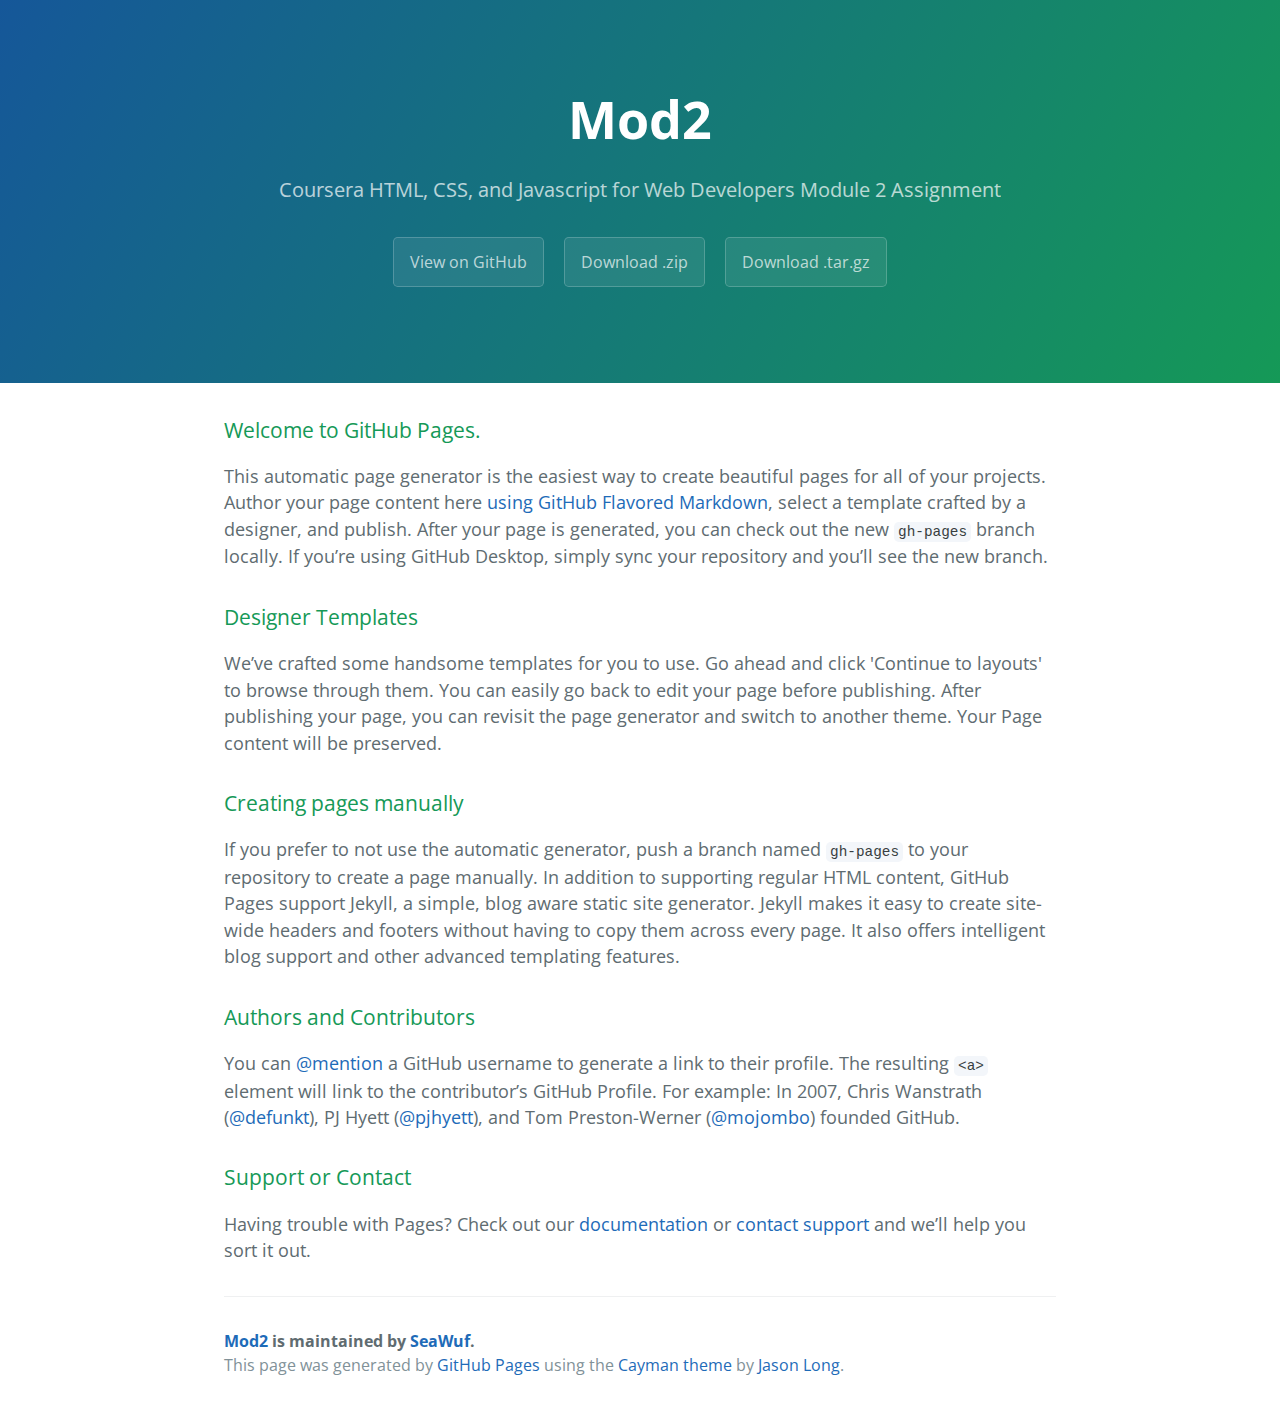
<file: index.html>
<!DOCTYPE html>
<html lang="en-us">
  <head>
    <meta charset="UTF-8">
    <title>Mod2 by SeaWuf</title>
    <meta name="viewport" content="width=device-width, initial-scale=1">
    <link rel="stylesheet" type="text/css" href="stylesheets/normalize.css" media="screen">
    <link href='https://fonts.googleapis.com/css?family=Open+Sans:400,700' rel='stylesheet' type='text/css'>
    <link rel="stylesheet" type="text/css" href="stylesheets/stylesheet.css" media="screen">
    <link rel="stylesheet" type="text/css" href="stylesheets/github-light.css" media="screen">
  </head>
  <body>
    <section class="page-header">
      <h1 class="project-name">Mod2</h1>
      <h2 class="project-tagline">Coursera HTML, CSS, and Javascript for Web Developers Module 2 Assignment</h2>
      <a href="https://github.com/SeaWuf/mod2" class="btn">View on GitHub</a>
      <a href="https://github.com/SeaWuf/mod2/zipball/master" class="btn">Download .zip</a>
      <a href="https://github.com/SeaWuf/mod2/tarball/master" class="btn">Download .tar.gz</a>
    </section>

    <section class="main-content">
      <h3>
<a id="welcome-to-github-pages" class="anchor" href="#welcome-to-github-pages" aria-hidden="true"><span aria-hidden="true" class="octicon octicon-link"></span></a>Welcome to GitHub Pages.</h3>

<p>This automatic page generator is the easiest way to create beautiful pages for all of your projects. Author your page content here <a href="https://guides.github.com/features/mastering-markdown/">using GitHub Flavored Markdown</a>, select a template crafted by a designer, and publish. After your page is generated, you can check out the new <code>gh-pages</code> branch locally. If you’re using GitHub Desktop, simply sync your repository and you’ll see the new branch.</p>

<h3>
<a id="designer-templates" class="anchor" href="#designer-templates" aria-hidden="true"><span aria-hidden="true" class="octicon octicon-link"></span></a>Designer Templates</h3>

<p>We’ve crafted some handsome templates for you to use. Go ahead and click 'Continue to layouts' to browse through them. You can easily go back to edit your page before publishing. After publishing your page, you can revisit the page generator and switch to another theme. Your Page content will be preserved.</p>

<h3>
<a id="creating-pages-manually" class="anchor" href="#creating-pages-manually" aria-hidden="true"><span aria-hidden="true" class="octicon octicon-link"></span></a>Creating pages manually</h3>

<p>If you prefer to not use the automatic generator, push a branch named <code>gh-pages</code> to your repository to create a page manually. In addition to supporting regular HTML content, GitHub Pages support Jekyll, a simple, blog aware static site generator. Jekyll makes it easy to create site-wide headers and footers without having to copy them across every page. It also offers intelligent blog support and other advanced templating features.</p>

<h3>
<a id="authors-and-contributors" class="anchor" href="#authors-and-contributors" aria-hidden="true"><span aria-hidden="true" class="octicon octicon-link"></span></a>Authors and Contributors</h3>

<p>You can <a href="https://help.github.com/articles/basic-writing-and-formatting-syntax/#mentioning-users-and-teams" class="user-mention">@mention</a> a GitHub username to generate a link to their profile. The resulting <code>&lt;a&gt;</code> element will link to the contributor’s GitHub Profile. For example: In 2007, Chris Wanstrath (<a href="https://github.com/defunkt" class="user-mention">@defunkt</a>), PJ Hyett (<a href="https://github.com/pjhyett" class="user-mention">@pjhyett</a>), and Tom Preston-Werner (<a href="https://github.com/mojombo" class="user-mention">@mojombo</a>) founded GitHub.</p>

<h3>
<a id="support-or-contact" class="anchor" href="#support-or-contact" aria-hidden="true"><span aria-hidden="true" class="octicon octicon-link"></span></a>Support or Contact</h3>

<p>Having trouble with Pages? Check out our <a href="https://help.github.com/pages">documentation</a> or <a href="https://github.com/contact">contact support</a> and we’ll help you sort it out.</p>

      <footer class="site-footer">
        <span class="site-footer-owner"><a href="https://github.com/SeaWuf/mod2">Mod2</a> is maintained by <a href="https://github.com/SeaWuf">SeaWuf</a>.</span>

        <span class="site-footer-credits">This page was generated by <a href="https://pages.github.com">GitHub Pages</a> using the <a href="https://github.com/jasonlong/cayman-theme">Cayman theme</a> by <a href="https://twitter.com/jasonlong">Jason Long</a>.</span>
      </footer>

    </section>

  
  </body>
</html>
</file>
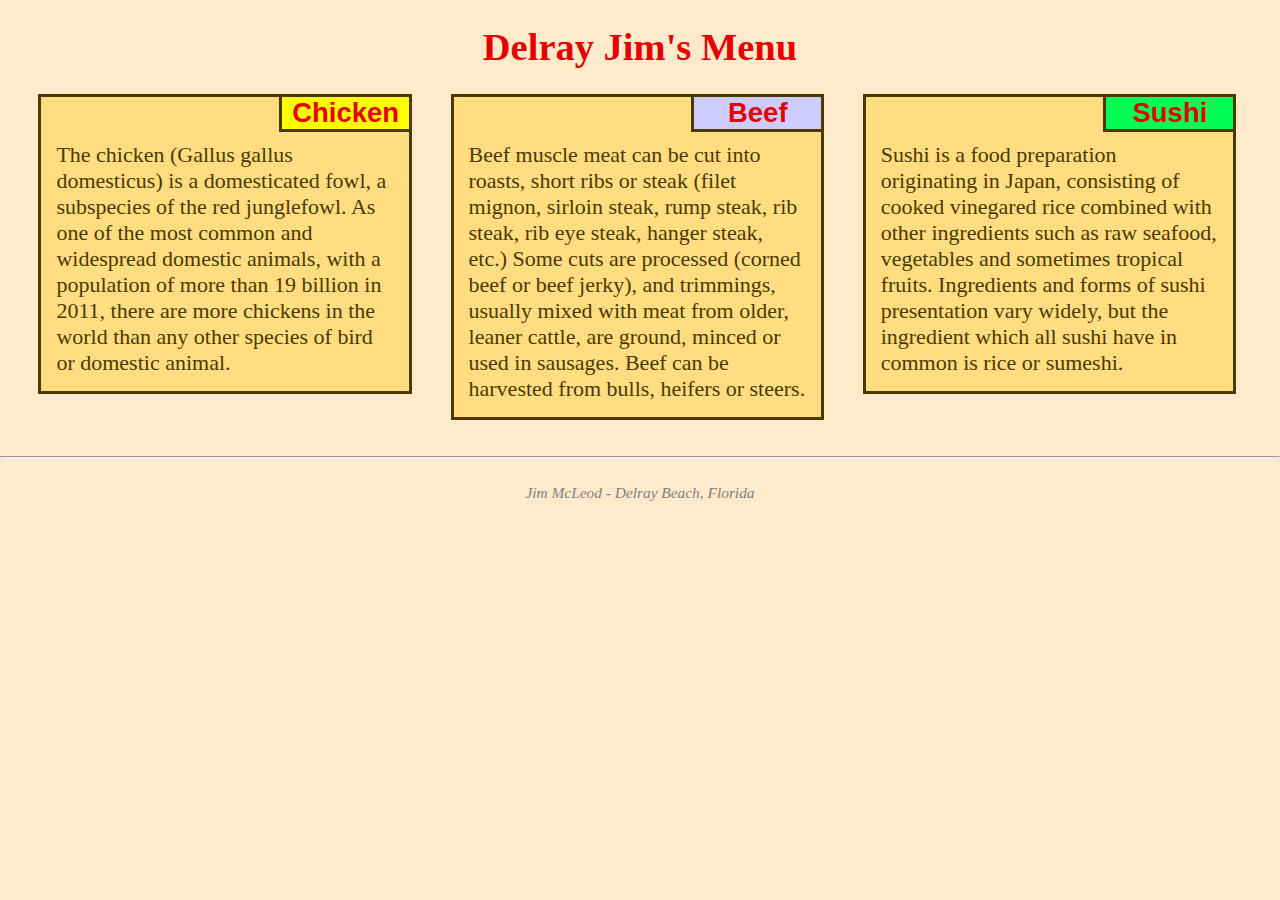
<file: site/index.html>
<!DOCTYPE html>
<html lang="en-US">
  <head>
    <meta charset="utf-8"/>
    <title>Module 2 Assignment</title>
    <link rel="stylesheet" href="css/module.css"/>
  </head>
  <body>
    <header>
      <h1>Delray Jim's Menu</h1>
      <nav>
      </nav>
    </header>
    <section>
      <div id="menuItemOne" class="menuItem">
        <h2 class="menuLabel yellow">Chicken</h2>
        <p>The chicken (Gallus gallus domesticus) is a domesticated fowl, a subspecies of the
          red junglefowl. As one of the most common and widespread domestic animals, with a
          population of more than 19 billion in 2011, there are more chickens in the world
          than any other species of bird or domestic animal.</p>
      </div>

      <div id="menuItemTwo" class="menuItem">
        <h2 class="menuLabel blue">Beef</h2>
        <p>Beef muscle meat can be cut into roasts, short ribs or steak (filet mignon, sirloin
          steak, rump steak, rib steak, rib eye steak, hanger steak, etc.) Some cuts are
          processed (corned beef or beef jerky), and trimmings, usually mixed with meat
          from older, leaner cattle, are ground, minced or used in sausages. Beef can be
          harvested from bulls, heifers or steers.</p>
      </div>

      <div id="menuItemThree" class="menuItem">
        <h2 class="menuLabel green">Sushi</h2>
        <p>Sushi is a food preparation originating in Japan, consisting of cooked vinegared
          rice combined with other ingredients such as raw seafood, vegetables and sometimes
          tropical fruits. Ingredients and forms of sushi presentation vary widely, but the
          ingredient which all sushi have in common is rice or sumeshi.</p>
      </div>
    </section>

    <footer>
      <br>
      <hr>
      <br>
      <p id="foot">Jim McLeod - Delray Beach, Florida</p>
      <br>
    </footer>
  </body>
</html>
</file>
<file: stylesheets/stylesheet.css>
* {
  box-sizing: border-box; }

body {
  padding: 0;
  margin: 0;
  font-family: "Open Sans", "Helvetica Neue", Helvetica, Arial, sans-serif;
  font-size: 16px;
  line-height: 1.5;
  color: #606c71; }

a {
  color: #1e6bb8;
  text-decoration: none; }
  a:hover {
    text-decoration: underline; }

.btn {
  display: inline-block;
  margin-bottom: 1rem;
  color: rgba(255, 255, 255, 0.7);
  background-color: rgba(255, 255, 255, 0.08);
  border-color: rgba(255, 255, 255, 0.2);
  border-style: solid;
  border-width: 1px;
  border-radius: 0.3rem;
  transition: color 0.2s, background-color 0.2s, border-color 0.2s; }
  .btn + .btn {
    margin-left: 1rem; }

.btn:hover {
  color: rgba(255, 255, 255, 0.8);
  text-decoration: none;
  background-color: rgba(255, 255, 255, 0.2);
  border-color: rgba(255, 255, 255, 0.3); }

@media screen and (min-width: 64em) {
  .btn {
    padding: 0.75rem 1rem; } }

@media screen and (min-width: 42em) and (max-width: 64em) {
  .btn {
    padding: 0.6rem 0.9rem;
    font-size: 0.9rem; } }

@media screen and (max-width: 42em) {
  .btn {
    display: block;
    width: 100%;
    padding: 0.75rem;
    font-size: 0.9rem; }
    .btn + .btn {
      margin-top: 1rem;
      margin-left: 0; } }

.page-header {
  color: #fff;
  text-align: center;
  background-color: #159957;
  background-image: linear-gradient(120deg, #155799, #159957); }

@media screen and (min-width: 64em) {
  .page-header {
    padding: 5rem 6rem; } }

@media screen and (min-width: 42em) and (max-width: 64em) {
  .page-header {
    padding: 3rem 4rem; } }

@media screen and (max-width: 42em) {
  .page-header {
    padding: 2rem 1rem; } }

.project-name {
  margin-top: 0;
  margin-bottom: 0.1rem; }

@media screen and (min-width: 64em) {
  .project-name {
    font-size: 3.25rem; } }

@media screen and (min-width: 42em) and (max-width: 64em) {
  .project-name {
    font-size: 2.25rem; } }

@media screen and (max-width: 42em) {
  .project-name {
    font-size: 1.75rem; } }

.project-tagline {
  margin-bottom: 2rem;
  font-weight: normal;
  opacity: 0.7; }

@media screen and (min-width: 64em) {
  .project-tagline {
    font-size: 1.25rem; } }

@media screen and (min-width: 42em) and (max-width: 64em) {
  .project-tagline {
    font-size: 1.15rem; } }

@media screen and (max-width: 42em) {
  .project-tagline {
    font-size: 1rem; } }

.main-content :first-child {
  margin-top: 0; }
.main-content img {
  max-width: 100%; }
.main-content h1, .main-content h2, .main-content h3, .main-content h4, .main-content h5, .main-content h6 {
  margin-top: 2rem;
  margin-bottom: 1rem;
  font-weight: normal;
  color: #159957; }
.main-content p {
  margin-bottom: 1em; }
.main-content code {
  padding: 2px 4px;
  font-family: Consolas, "Liberation Mono", Menlo, Courier, monospace;
  font-size: 0.9rem;
  color: #383e41;
  background-color: #f3f6fa;
  border-radius: 0.3rem; }
.main-content pre {
  padding: 0.8rem;
  margin-top: 0;
  margin-bottom: 1rem;
  font: 1rem Consolas, "Liberation Mono", Menlo, Courier, monospace;
  color: #567482;
  word-wrap: normal;
  background-color: #f3f6fa;
  border: solid 1px #dce6f0;
  border-radius: 0.3rem; }
  .main-content pre > code {
    padding: 0;
    margin: 0;
    font-size: 0.9rem;
    color: #567482;
    word-break: normal;
    white-space: pre;
    background: transparent;
    border: 0; }
.main-content .highlight {
  margin-bottom: 1rem; }
  .main-content .highlight pre {
    margin-bottom: 0;
    word-break: normal; }
.main-content .highlight pre, .main-content pre {
  padding: 0.8rem;
  overflow: auto;
  font-size: 0.9rem;
  line-height: 1.45;
  border-radius: 0.3rem; }
.main-content pre code, .main-content pre tt {
  display: inline;
  max-width: initial;
  padding: 0;
  margin: 0;
  overflow: initial;
  line-height: inherit;
  word-wrap: normal;
  background-color: transparent;
  border: 0; }
  .main-content pre code:before, .main-content pre code:after, .main-content pre tt:before, .main-content pre tt:after {
    content: normal; }
.main-content ul, .main-content ol {
  margin-top: 0; }
.main-content blockquote {
  padding: 0 1rem;
  margin-left: 0;
  color: #819198;
  border-left: 0.3rem solid #dce6f0; }
  .main-content blockquote > :first-child {
    margin-top: 0; }
  .main-content blockquote > :last-child {
    margin-bottom: 0; }
.main-content table {
  display: block;
  width: 100%;
  overflow: auto;
  word-break: normal;
  word-break: keep-all; }
  .main-content table th {
    font-weight: bold; }
  .main-content table th, .main-content table td {
    padding: 0.5rem 1rem;
    border: 1px solid #e9ebec; }
.main-content dl {
  padding: 0; }
  .main-content dl dt {
    padding: 0;
    margin-top: 1rem;
    font-size: 1rem;
    font-weight: bold; }
  .main-content dl dd {
    padding: 0;
    margin-bottom: 1rem; }
.main-content hr {
  height: 2px;
  padding: 0;
  margin: 1rem 0;
  background-color: #eff0f1;
  border: 0; }

@media screen and (min-width: 64em) {
  .main-content {
    max-width: 64rem;
    padding: 2rem 6rem;
    margin: 0 auto;
    font-size: 1.1rem; } }

@media screen and (min-width: 42em) and (max-width: 64em) {
  .main-content {
    padding: 2rem 4rem;
    font-size: 1.1rem; } }

@media screen and (max-width: 42em) {
  .main-content {
    padding: 2rem 1rem;
    font-size: 1rem; } }

.site-footer {
  padding-top: 2rem;
  margin-top: 2rem;
  border-top: solid 1px #eff0f1; }

.site-footer-owner {
  display: block;
  font-weight: bold; }

.site-footer-credits {
  color: #819198; }

@media screen and (min-width: 64em) {
  .site-footer {
    font-size: 1rem; } }

@media screen and (min-width: 42em) and (max-width: 64em) {
  .site-footer {
    font-size: 1rem; } }

@media screen and (max-width: 42em) {
  .site-footer {
    font-size: 0.9rem; } }
</file>
<file: stylesheets/github-light.css>
/*
The MIT License (MIT)

Copyright (c) 2015 GitHub, Inc.

Permission is hereby granted, free of charge, to any person obtaining a copy
of this software and associated documentation files (the "Software"), to deal
in the Software without restriction, including without limitation the rights
to use, copy, modify, merge, publish, distribute, sublicense, and/or sell
copies of the Software, and to permit persons to whom the Software is
furnished to do so, subject to the following conditions:

The above copyright notice and this permission notice shall be included in all
copies or substantial portions of the Software.

THE SOFTWARE IS PROVIDED "AS IS", WITHOUT WARRANTY OF ANY KIND, EXPRESS OR
IMPLIED, INCLUDING BUT NOT LIMITED TO THE WARRANTIES OF MERCHANTABILITY,
FITNESS FOR A PARTICULAR PURPOSE AND NONINFRINGEMENT. IN NO EVENT SHALL THE
AUTHORS OR COPYRIGHT HOLDERS BE LIABLE FOR ANY CLAIM, DAMAGES OR OTHER
LIABILITY, WHETHER IN AN ACTION OF CONTRACT, TORT OR OTHERWISE, ARISING FROM,
OUT OF OR IN CONNECTION WITH THE SOFTWARE OR THE USE OR OTHER DEALINGS IN THE
SOFTWARE.

*/

.pl-c /* comment */ {
  color: #969896;
}

.pl-c1      /* constant, markup.raw, meta.diff.header, meta.module-reference, meta.property-name, support, support.constant, support.variable, variable.other.constant */,
.pl-s .pl-v /* string variable */ {
  color: #0086b3;
}

.pl-e  /* entity */,
.pl-en /* entity.name */ {
  color: #795da3;
}

.pl-s .pl-s1 /* string source */,
.pl-smi      /* storage.modifier.import, storage.modifier.package, storage.type.java, variable.other, variable.parameter.function */ {
  color: #333;
}

.pl-ent /* entity.name.tag */ {
  color: #63a35c;
}

.pl-k /* keyword, storage, storage.type */ {
  color: #a71d5d;
}

.pl-pds              /* punctuation.definition.string, string.regexp.character-class */,
.pl-s                /* string */,
.pl-s .pl-pse .pl-s1 /* string punctuation.section.embedded source */,
.pl-sr               /* string.regexp */,
.pl-sr .pl-cce       /* string.regexp constant.character.escape */,
.pl-sr .pl-sra       /* string.regexp string.regexp.arbitrary-repitition */,
.pl-sr .pl-sre       /* string.regexp source.ruby.embedded */ {
  color: #183691;
}

.pl-v /* variable */ {
  color: #ed6a43;
}

.pl-id /* invalid.deprecated */ {
  color: #b52a1d;
}

.pl-ii /* invalid.illegal */ {
  background-color: #b52a1d;
  color: #f8f8f8;
}

.pl-sr .pl-cce /* string.regexp constant.character.escape */ {
  color: #63a35c;
  font-weight: bold;
}

.pl-ml /* markup.list */ {
  color: #693a17;
}

.pl-mh        /* markup.heading */,
.pl-mh .pl-en /* markup.heading entity.name */,
.pl-ms        /* meta.separator */ {
  color: #1d3e81;
  font-weight: bold;
}

.pl-mq /* markup.quote */ {
  color: #008080;
}

.pl-mi /* markup.italic */ {
  color: #333;
  font-style: italic;
}

.pl-mb /* markup.bold */ {
  color: #333;
  font-weight: bold;
}

.pl-md /* markup.deleted, meta.diff.header.from-file */ {
  background-color: #ffecec;
  color: #bd2c00;
}

.pl-mi1 /* markup.inserted, meta.diff.header.to-file */ {
  background-color: #eaffea;
  color: #55a532;
}

.pl-mdr /* meta.diff.range */ {
  color: #795da3;
  font-weight: bold;
}

.pl-mo /* meta.output */ {
  color: #1d3e81;
}
</file>
<file: site/css/module.css>
/*  module.css  05/17/2016  jhm  */

/********************* Base Styles **********************/

html, body {
  font-family: "Palatino Linotype", "Book Antiqua", Palatino, serif;
  font-size: 22px;
}
* {
  box-sizing: border-box;
  margin: 0;
  padding: 0;
}
body {
  background-color: #ffebcc; /* light reddish brown */
  color: #4d3900; /* dark brown */
  margin: 0;
  padding: 0;
}
h1 {
  font-family: Garamond, "Times New Roman", Times, serif;
  color: #e60000; /* medium red */
  font-size: 1.75rem;
  text-align: center;
  padding-top: 25px;
}
h2 {
  font-family: Arial, Helvetica, sans-serif;
}
div {
  float: left;
  padding: 15px;
  margin-left: 3%;
  margin-right: 0%;
  margin: 25px 0 10px 3%;
}
.menuItem {
  background-color: #ffdd80; /* light brown */
  border: 3px solid #4d3900; /* dark brown */
  position: relative;
  /* font-size: 100%; */
}
h2.menuLabel {
  color: #e60000; /* light red */
  font-size: 125%;
  text-align: center;
  border-bottom: 3px #4d3900 solid; /* dark brown */
  border-left: 3px #4d3900 solid;   /* dark brown */
  width: 130px;
  position: absolute;
  top: 0px;
  right: 0px;
}
div.menuItem > p {
  padding-top: 30px;
}
.yellow {
  background-color: #ffff00;
}
.blue {
  background-color: #ccccff;
}
.green {
  background-color: #00ff55;
}
footer {
  clear: left;
}
p#foot {
  color: #808080; /* dimgray */
  font-size: 0.7rem;
  font-style: italic;
  text-align: center;
}

/* ==================================================== */
/* =================== Device Sizes =================== */
/* ==================================================== */

/******************** Larger Devices **** (desktop) *****/
@media (min-width: 992px) {
  div {
    width: 29.2%;
    min-width: 300px;
  }
}

/******************** Medium Devices ***** (tablet) *****/
@media (min-width: 768px) and (max-width: 991px) {
  div#menuItemOne, div#menuItemTwo {
    width: 45.6%;
    min-width: 325px;
  }
  div#menuItemThree {
    width: 94.2%;
    min-width: 540px;
    /* font-size: 1rem; */
  }
}

/******************* Smaller Devices ***** (mobile) *****/
@media (max-width: 767px) {
  div {
    width: 94%;
    min-width: 270px;
  }
}
</file>
